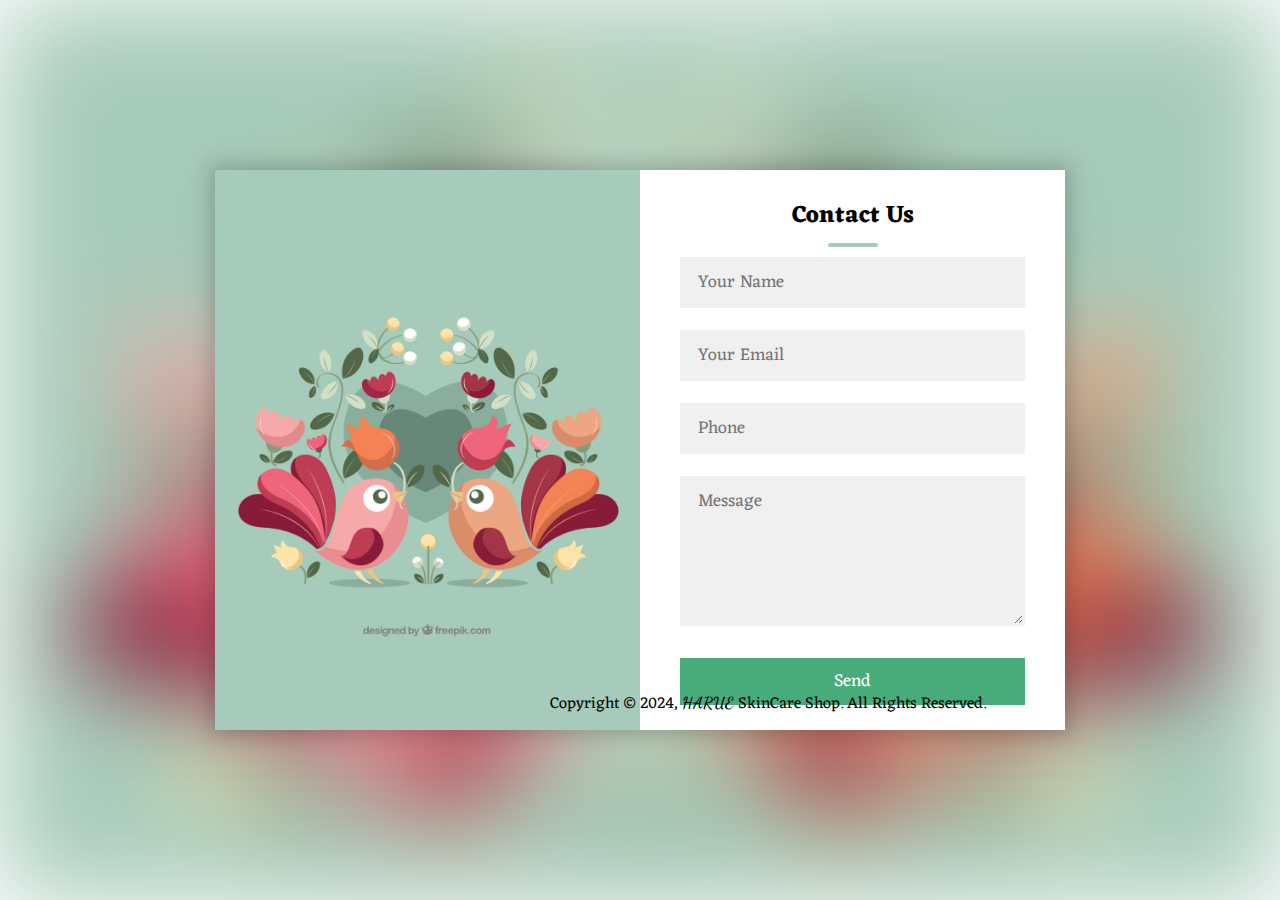
<file: contact.html>
<!DOCTYPE html>
<html>
<head>
	<title>Contact us</title>
	   <!-- fonts>> (Eczar, Dancing Script, Josefin Sans ) -->
       <link rel="preconnect" href="https://fonts.googleapis.com" />
       <link rel="preconnect" href="https://fonts.gstatic.com" crossorigin />
       <link
         href="https://fonts.googleapis.com/css2?family=Dancing+Script:wght@400..700&family=Eczar:wght@400..800&family=Josefin+Sans:ital,wght@0,100;1,100&display=swap"
         rel="stylesheet"
       />
          <!-- fontawesome -->
    <link
    rel="stylesheet"
    href="https://cdnjs.cloudflare.com/ajax/libs/font-awesome/6.7.0/css/all.min.css"
    integrity="sha512-9xKTRVabjVeZmc+GUW8GgSmcREDunMM+Dt/GrzchfN8tkwHizc5RP4Ok/MXFFy5rIjJjzhndFScTceq5e6GvVQ=="
    crossorigin="anonymous"
    referrerpolicy="no-referrer"
  />
	<meta name="viewport" content="width=device-width,initial-scale=1.0,minimum-scale=1.0,maximum-scale=1.0">
    <style>
        *{
	padding: 0;
	margin: 0;
	box-sizing: border-box;
	 font-family: "Eczar", serif;
}
body{
	height: 100vh;
	width: 100%;
}
.container{
	position: relative;
	width: 100%;
	height: 100%;
	display: flex;
	justify-content: center;
	align-items: center;
	padding: 20px 100px;
}
.container:after{
	content: '';
	position: absolute;
	width: 100%;
	height: 100%;
	left: 0;
	top: 0;
	background: url(images/258888-P4JKHD-261.jpg) no-repeat center;
	background-size: cover;
	filter: blur(50px);
	z-index: -1;
}
.contact-box{
	max-width: 850px;
	display: grid;
	grid-template-columns: repeat(2, 1fr);
	justify-content: center;
	align-items: center;
	text-align: center;
	background-color: #fff;
	box-shadow: 0px 0px 19px 5px rgba(0,0,0,0.19);
}
.left{
	background: url(images/258888-P4JKHD-261.jpg) no-repeat center;
    background-color: #a6cbba;
	background-size: contain;
	height: 100%;
}
.right{
	padding: 25px 40px;
}
h2{
	position: relative;
	padding: 0 0 10px;
	margin-bottom: 10px;
}
h2:after{
	content: '';
    position: absolute;
    left: 50%;
    bottom: 0;
    transform: translateX(-50%);
    height: 4px;
    width: 50px;
    border-radius: 2px;
    background-color: #a6cbba;
}
.field{
	width: 100%;
	border: 2px solid rgba(0, 0, 0, 0);
	outline: none;
	background-color: rgba(230, 230, 230, 0.6);
	padding: 0.5rem 1rem;
	font-size: 1.1rem;
	margin-bottom: 22px;
	transition: .3s;
}
.field:hover{
	background-color: rgba(0, 0, 0, 0.1);
}
textarea{
	min-height: 150px;
}
.btn{
	width: 100%;
	padding: 0.5rem 1rem;
	background-color: #47ab7c;
	color: #fff;
	font-size: 1.1rem;
	border: none;
	outline: none;
	cursor: pointer;
	transition: .3s;
}
.btn:hover{
    background-color: #27ae60;
}
.field:focus{
    border: 2px solid rgba(30,85,250,0.47);
    background-color: #fff;
}
@media screen and (max-width: 880px){
	.contact-box{
		grid-template-columns: 1fr;
	}
	.left{
		height: 200px;
	}
}
    </style>
</head>
<body>
	<div class="container">
		<div class="contact-box">
			<div class="left"></div>
			<div class="right">
				<h2>Contact Us</h2>
				<input type="text" class="field" placeholder="Your Name">
				<input type="text" class="field" placeholder="Your Email">
				<input type="text" class="field" placeholder="Phone">
				<textarea placeholder="Message" class="field"></textarea>
				<button class="btn">Send</button>
			</div>
		</div>
	</div>
    <footer style="position: absolute; top: 640px; margin: 50px; left: 500px">
        <p style="font-family: Eczar, serif">
          Copyright &copy; 2024,
          <span style="font-family: Dancing Script, cursive; font-weight: 900"
            >HARUE</span
          >
          SkinCare Shop. All Rights Reserved.
        </p>
        <!-- to top icon -->
        <a href="index.html" style="color: black; position: relative; left: -500px; top: -70px; font-size: 40px;">
            <i class="fa-solid fa-circle-left"></i
                ></a>
      </footer>
</body>
</html>
</file>
